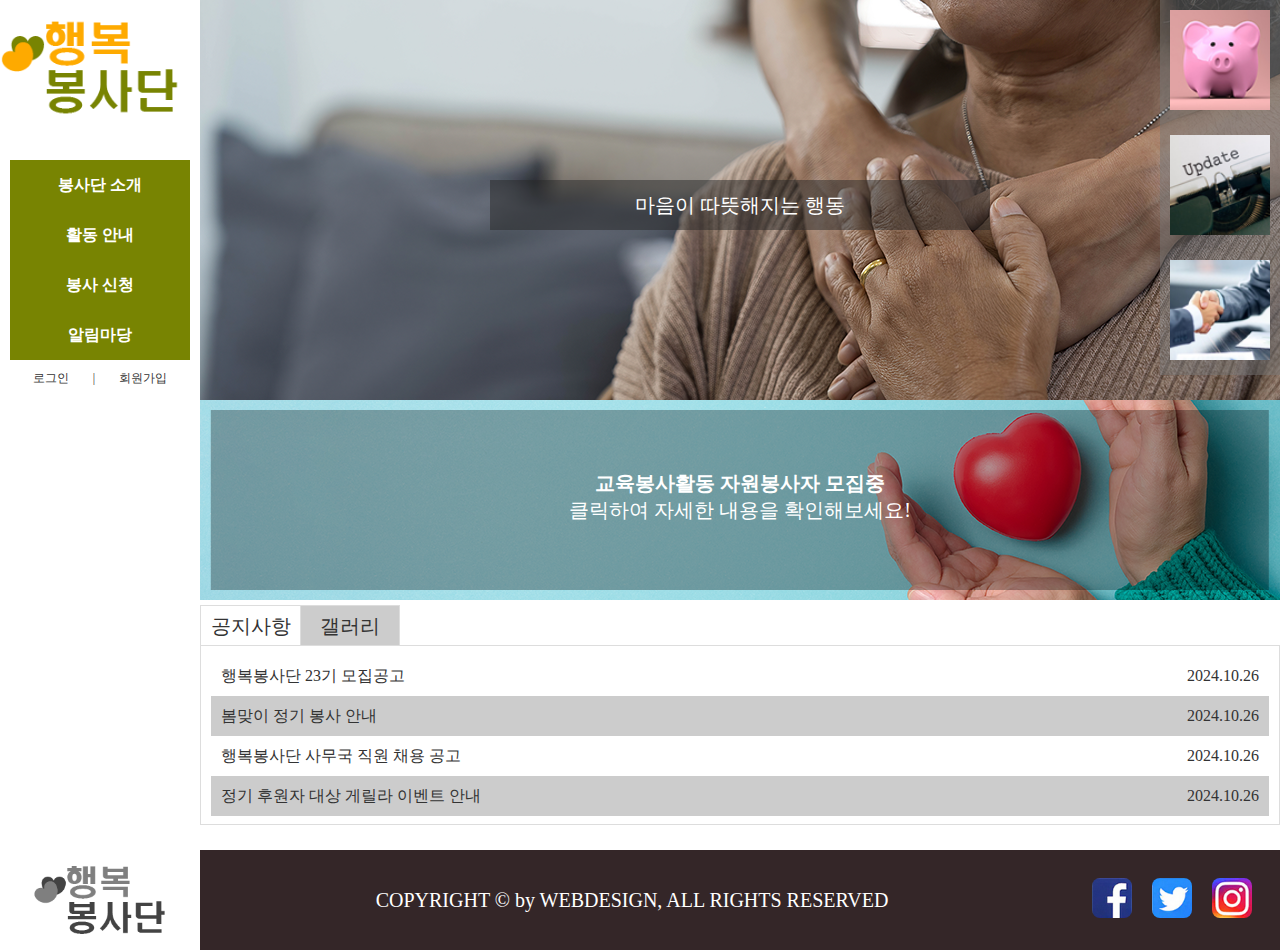
<file: 20241020/index.html>
<!DOCTYPE html>
<html lang="ko">
  <head>
    <meta charset="utf-8">
    <meta name="viewport" content="width=device-width, initial-scale=1.0">
    <link rel="stylesheet" type="text/css" href="./style.css">
    <script defer src="./script.js"></script>
    <title>행복봉사단</title>
  </head>
  <body>
    <header>
      <div class="top">
        <div class="logo">
          <img src="./images/logoTop.png" alt="logotop">
        </div>
        <nav class="menu">
          <ul class="navi">
            <li>
              <a href="#">봉사단 소개</a>
              <ul class="submenu">
                <li><a href="#">설립목적</a></li>
                <li><a href="#">이사진</a></li>
              </ul>
            </li>
            <li>
              <a href="#">활동 안내</a>
              <ul class="submenu">
                <li><a href="#">말벗봉사</a></li>
                <li><a href="#">연탄봉사</a></li>
                <li><a href="#">식사봉사</a></li>
              </ul>
            </li>
            <li>
              <a href="#">봉사 신청</a>
              <ul class="submenu">
                <li><a href="#">정기봉사자</a></li>
                <li><a href="#">지역별</a></li>
                <li><a href="#">활동별</a></li>
                <li><a href="#">봉사자등록</a></li>
              </ul>
            </li>
            <li>
              <a href="#">알림마당</a>
              <ul class="submenu">
                <li><a href="#">공지사항</a></li>
                <li><a href="#">문의하기</a></li>
              </ul>
            </li>
          </ul>
        </nav>
        <div class="spotmenu">
          <ul>
            <li class="spotmenu-btn">
              <a href="#">로그인</a>
            </li>
            <li>|</li>
            <li class="spotmenu-btn">
              <a href="#">회원가입</a>
            </li>
          </ul>
        </div>
      </div>
      <div class="btlogo">
        <img src="./images/logoBottom.png" alt="logobottom">
      </div>
    </header>
    <main>
      <div class="imgslide">
        <div class="slidelist">
          <ul>
            <li>
              <a href="#">
                <img src="./images/img1.jpg" alt="img1">
                <span>마음이 따뜻해지는 행동</span>
              </a>
            </li>
            <li>
              <a href="#">
                <img src="./images/img2.jpg" alt="img2">
                <span>행복의 씨앗을 심는 일</span>
              </a>
            </li>
            <li>
              <a href="#">
                <img src="./images/img3.jpg" alt="img3">
                <span>이웃과 함께하는 기쁨</span>
              </a>
            </li>
          </ul>
        </div>
      </div>
      <div class="contents">
        <div class="banner">
          <a href="#">
            <img src="./images/banner.png" alt="banner">
            <div class="banner-texts">
              <h4>교육봉사활동 자원봉사자 모집중</h4>
              <span>클릭하여 자세한 내용을 확인해보세요!</span>
            </div>
          </a>
        </div>
        <div class="tabmenu">
          <ul>
            <li class="active">
              <a href="#">공지사항</a>
              <div class="notice">
                <ul>
                  <li>
                    <a href="#">행복봉사단 23기 모집공고</a>
                    <span>2024.10.26</span>
                  </li>
                  <li>
                    <a href="#">봄맞이 정기 봉사 안내</a>
                    <span>2024.10.26</span>
                  </li>
                  <li>
                    <a href="#">행복봉사단 사무국 직원 채용 공고</a>
                    <span>2024.10.26</span>
                  </li>
                  <li>
                    <a href="#">정기 후원자 대상 게릴라 이벤트 안내</a>
                    <span>2024.10.26</span>
                  </li>
                </ul>
              </div>
            </li>
            <li>
              <a href="#">갤러리</a>
              <div class="gallery">
                <ul>
                  <li>
                    <a href="#">
                      <img src="./images/gallery1.jpg" alt="gallery1">
                    </a>
                  </li>
                  <li>
                    <a href="#">
                      <img src="./images/gallery2.jpg" alt="gallery2">
                    </a>
                  </li>
                  <li>
                    <a href="#">
                      <img src="./images/gallery3.jpg" alt="gallery3">
                    </a>
                  </li>
                </ul>
              </div>
            </li>
          </ul>
        </div>
      </div>
      <div id="layer">
        <div class="layer_up">
          <div class="uptitle">행복봉사단 23시 모집 공고 안내문</div>
          <div class="upbody">
            Lorem ipsum dolor sit amet consectetur adipisicing elit. Asperiores quo nulla assumenda quae ullam, numquam animi eveniet natus corporis cupiditate quos impedit minima, vitae hic deserunt velit vel iure eos?
          </div>
          <div class="btn">닫기</div>
        </div>
      </div>
      <div id="shortcut">
        <a href="#">
          <img src="./images/shortcut1.jpg" alt="shortcut1">
        </a>
        <a href="#">
          <img src="./images/shortcut2.jpg" alt="shortcut2">
        </a>
        <a href="#">
          <img src="./images/shortcut3.jpg" alt="shortcut3">
        </a>
      </div>
      <footer>
        <div class="btwrap">
          <div class="copy">
            COPYRIGHT &copy; by WEBDESIGN, ALL RIGHTS RESERVED
          </div>
          <div class="sns">
            <ul>
              <li>
                <a href="#">
                  <img src="./images/sns1.jpg" alt="sns1">
                </a>
              </li>
              <li>
                <a href="#">
                  <img src="./images/sns2.jpg" alt="sns2">
                </a>
              </li>
              <li>
                <a href="#">
                  <img src="./images/sns3.jpg" alt="sns3">
                </a>
              </li>
            </ul>
          </div>
        </div>
      </footer>
    </main>
  </body>
</html>
</file>
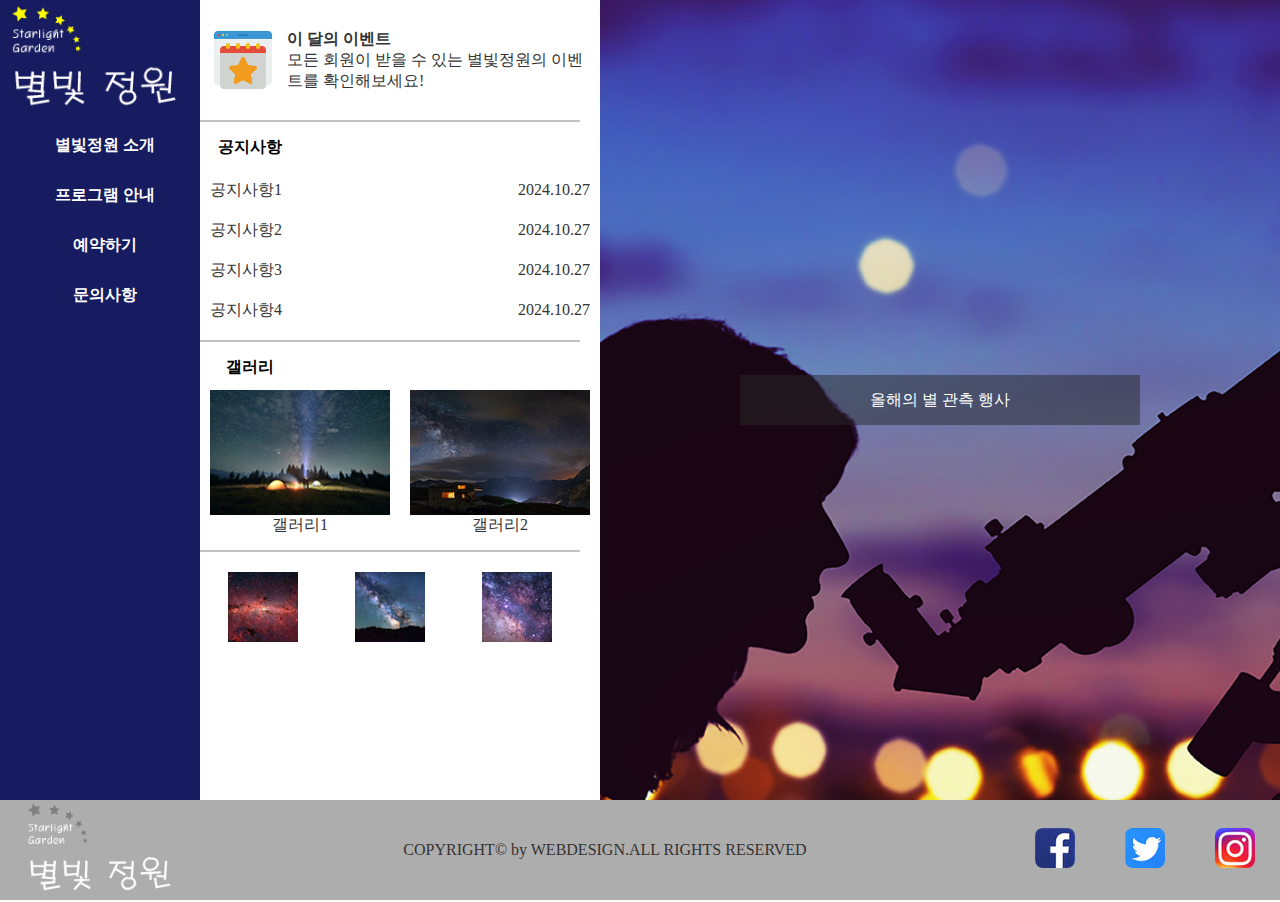
<file: 20241026/index.html>
<!DOCTYPE html>
<html lang="ko">
  <head>
    <meta charset="UTF-8">
    <meta name="viewport" content="width=device-width initial-scale=1.0">
    <link rel="stylesheet" type="text/css" href="./style.css">
    <script defer src="./script.js"></script>
    <title>별빛정원</title>
  </head>
  <body>
    <header>
      <div class="top">
        <div class="logo">
          <a href="#">
            <img src="./images/logoTop.png" alt="logoTop">
          </a>
        </div>
        <nav class="menu">
          <ul class="navi">
            <li>
              <a href="#">별빛정원 소개</a>
              <ul class="submenu">
                <li>
                  <a href="#">별빛정원의 역사</a>
                </li>
                <li>
                  <a href="#">실내 시설</a>
                </li>
                <li>
                  <a href="#">야외 시설</a>
                </li>
                <li>
                  <a href="#">별빛 축제</a>
                </li>
              </ul>
            </li>
            <li>
              <a href="#">프로그램 안내</a>
              <ul class="submenu">
                <li>
                  <a href="#">별빛관람</a>
                </li>
                <li>
                  <a href="#">천문학 강연</a>
                </li>
                <li>
                  <a href="#">천체 망원경</a>
                </li>
                <li>
                  <a href="#">자연과학 교육</a>
                </li>
              </ul>
            </li>
            <li>
              <a href="#">예약하기</a>
              <ul class="submenu">
                <li>
                  <a href="#">체험 가격</a>
                </li>
                <li>
                  <a href="#">개인 예약</a>
                </li>
                <li>
                  <a href="#">단체 예약</a>
                </li>
                <li>
                  <a href="#">예약 확인</a>
                </li>
              </ul>
            </li>
            <li>
              <a href="#">문의사항</a>
              <ul class="submenu">
                <li>
                  <a href="#">오시는 길</a>
                </li>
                <li>
                  <a href="#">주차정보</a>
                </li>
                <li>
                  <a href="#">FAQ</a>
                </li>
                <li>
                  <a href="#">문의하기</a>
                </li>
              </ul>
            </li>
          </ul>
        </nav>
      </div>
      <div class="bottom">
        <div class="btlogo">
          <a href="#">
            <img src="./images/logoBottom_1.png" alt="logoBottom">
          </a>
        </div>
      </div>
    </header>
    <main>
      <div class="bodywrap">
        <div class="contents">
          <div id="banner">
            <a href="#">
              <img src="./images/banner.png" alt="banner">
              <div class="bntext">
                <h4>이 달의 이벤트</h4>
                <p>
                  모든 회원이 받을 수 있는 별빛정원의 이벤트를 확인해보세요!
                </p>
              </div>
            </a>
          </div>
          <div class="notice">
            <div class="tab">
              <h4>공지사항</h4>
            </div>
            <ul>
              <li>
                <a href="#">공지사항1</a>
                <span>2024.10.27</span>
              </li>
              <li>
                <a href="#">공지사항2</a>
                <span>2024.10.27</span>
              </li>
              <li>
                <a href="#">공지사항3</a>
                <span>2024.10.27</span>
              </li>
              <li>
                <a href="#">공지사항4</a>
                <span>2024.10.27</span>
              </li>
            </ul>
          </div>
          <div class="gallery">
            <div class="tab">
              <h4>갤러리</h4>
            </div>
            <ul>
              <li>
                <a href="#">
                  <img src="./images/gallery1.jpg" alt="gallery1">
                  <span>갤러리1</span>
                </a>
              </li>
              <li>
                <a href="#">
                  <img src="./images/gallery2.jpg" alt="gallery2">
                  <span>갤러리2</span>
                </a>
              </li>
            </ul>
          </div>
          <div class="shortcut">
            <a href="#">
              <img src="./images/shortcut1.jpg" alt="sc1">
            </a>
            <a href="#">
              <img src="./images/shortcut2.jpg" alt="sc2">
            </a>
            <a href="#">
              <img src="./images/shortcut3.jpg" alt="sc3">
            </a>
          </div>
        </div>
        <div class="imgslide">
          <div class="slidelist">
            <ul>
              <li>
                <a href="#">
                  <img src="./images/img1.jpg" alt="img1">
                  <span>올해의 별 관측 행사</span>
                </a>
              </li>
              <li>
                <a href="#">
                  <img src="./images/img2.jpg" alt="img2">
                  <span>별들과 함께 대화하는 시간</span>
                </a>
              </li>
              <li>
                <a href="#">
                  <img src="./images/img3.jpg" alt="img3">
                  <span>아름다운 별빛의 향연</span>
                </a>
              </li>
            </ul>
          </div>
        </div>
      </div>
      <div id="modal">
        <div class="modal_up">
          <div class="uptitle">올해의 별빛 축제</div>
          <div class="upbody">올해 별빛 축제에 많은 참여를 바랍니다.</div>
          <div class="btn">닫기</div>
        </div>
      </div>
      <footer>
        <div class="copy">
          COPYRIGHT&copy; by WEBDESIGN.ALL RIGHTS RESERVED
        </div>
        <div class="sns">
          <ul>
            <li>
              <a href="#">
                <img src="./images/sns1.jpg" alt="sns1">
              </a>
            </li>
            <li>
              <a href="#">
                <img src="./images/sns2.jpg" alt="sns2">
              </a>
            </li>
            <li>
              <a href="#">
                <img src="./images/sns3.jpg" alt="sns3">
              </a>
            </li>
          </ul>
        </div>
      </footer>
    </main>
  </body>
</html>
</file>
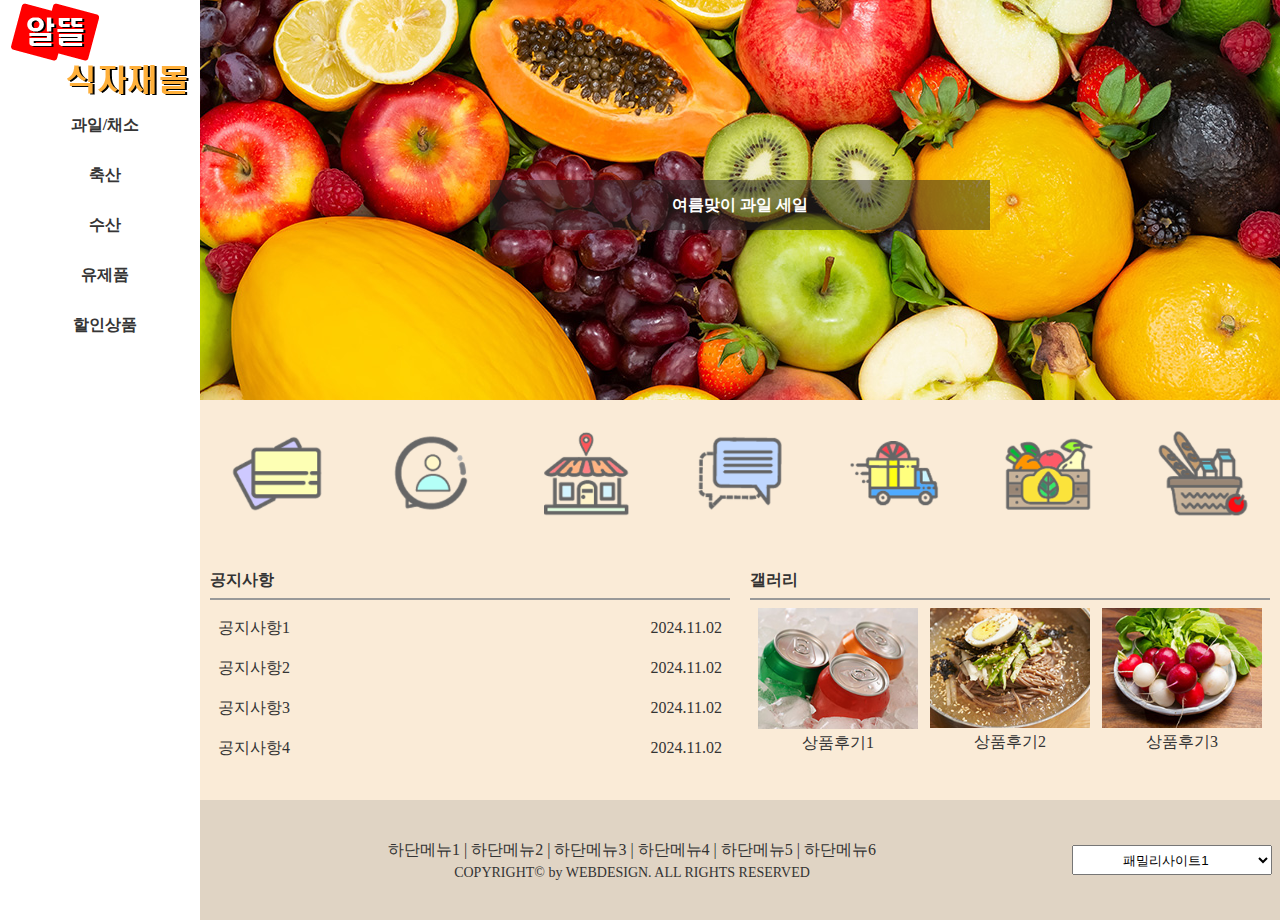
<file: 20241027/index.html>
<!DOCTYPE html>
<html lang="ko">
  <head>
    <meta charset="UTF-8">
    <meta name="viewport" content="width=device-width initial-scale=1.0">
    <link href="./css/style.css" type="text/css" rel="stylesheet">
    <script defer src="./script/script.js"></script>
    <title>알뜰 식자재몰</title>
  </head>
  <body>
    <header>
      <div class="top">
        <div class="logo">
          <a href="#">
            <img src="./images/logo.png" alt="logo">
          </a>
        </div>
        <div id="menu_bg"></div>
        <nav class="menu">
          <ul class="navi">
            <li>
              <a href="#">과일/채소</a>
              <ul class="submenu">
                <li><a href="#">감자/고구마</a></li>
                <li><a href="#">버섯종류</a></li>
                <li><a href="#">나물종류</a></li>
                <li><a href="#">냉장과일</a></li>
                <li><a href="#">냉동과일</a></li>
              </ul>
            </li>
            <li>
              <a href="#">축산</a>
              <ul class="submenu">
                <li><a href="#">돼지고기</a></li>
                <li><a href="#">소고기</a></li>
                <li><a href="#">닭/오리고기</a></li>
                <li><a href="#">계란</a></li>
              </ul>
            </li>
            <li>
              <a href="#">수산</a>
              <ul class="submenu">
                <li><a href="#">생선</a></li>
                <li><a href="#">조개</a></li>
                <li><a href="#">새우</a></li>
              </ul>
            </li>
            <li>
              <a href="#">유제품</a>
              <ul class="submenu">
                <li><a href="#">우유/두유</a></li>
                <li><a href="#">버터/마가린</a></li>
                <li><a href="#">치즈</a></li>
              </ul>
            </li>
            <li>
              <a href="#">할인상품</a>
              <ul class="submenu">
                <li><a href="#">일회용품</a></li>
                <li><a href="#">과자류</a></li>
              </ul>
            </li>
          </ul>
        </nav>
      </div>
    </header>
    <main>
      <div class="imgslide">
        <div class="slidelist">
          <ul>
            <li>
              <a href="#">
                <img src="./images/img1.jpg" alt="img1">
                <span>여름맞이 과일 세일</span>
              </a>
            </li>
            <li>
              <a href="#">
                <img src="./images/img2.jpg" alt="img2">
                <span>스낵류 균일가</span>
              </a>
            </li>
            <li>
              <a href="#">
                <img src="./images/img3.jpg" alt="img3">
                <span>3만원 이상 구매 시 전국 어디든 무료배송</span>
              </a>
            </li>
          </ul>
        </div>
      </div>
      <div class="bodywrap">
        <div class="shortcut">
          <a href="#">
            <img src="./images/shortcut1.png" alt="shortcut1">
          </a>
          <a href="#">
            <img src="./images/shortcut2.png" alt="shortcut2">
          </a>
          <a href="#">
            <img src="./images/shortcut3.png" alt="shortcut3">
          </a>
          <a href="#">
            <img src="./images/shortcut4.png" alt="shortcut4">
          </a>
          <a href="#">
            <img src="./images/shortcut5.png" alt="shortcut5">
          </a>
          <a href="#">
            <img src="./images/shortcut6.png" alt="shortcut6">
          </a>
          <a href="#">
            <img src="./images/shortcut7.png" alt="shortcut7">
          </a>
        </div>
        <div class="contents">
          <div class="notice">
            <div class="tab">
              <h4>공지사항</h4>
            </div>
            <ul>
              <li>
                <a href="#">공지사항1</a>
                <span>2024.11.02</span>
              </li>
              <li>
                <a href="#">공지사항2</a>
                <span>2024.11.02</span>
              </li>
              <li>
                <a href="#">공지사항3</a>
                <span>2024.11.02</span>
              </li>
              <li>
                <a href="#">공지사항4</a>
                <span>2024.11.02</span>
              </li>
            </ul>
          </div>
          <div class="gallery">
            <div class="tab">
              <h4>갤러리</h4>
            </div>
            <ul>
              <li>
                <a href="#">
                  <img src="./images/gallery1.jpg" alt="gallery1">
                  <span>상품후기1</span>
                </a>
              </li>
              <li>
                <a href="#">
                  <img src="./images/gallery2.jpg" alt="gallery2">
                  <span>상품후기2</span>
                </a>
              </li>
              <li>
                <a href="#">
                  <img src="./images/gallery3.jpg" alt="gallery3">
                  <span>상품후기3</span>
                </a>
              </li>
            </ul>
          </div>
        </div>
      </div>
      <div id="layer">
        <div class="layer_up">
          <div class="uptitle">연휴기간 배송 휴무일 안내</div>
          <div class="upbody">
            Lorem ipsum dolor sit amet consectetur adipisicing elit. Dignissimos culpa impedit autem molestiae enim at ullam itaque sit sed repellat eos iste ut ad nisi delectus minima porro, omnis id.
          </div>
          <div class="btn">닫기</div>
        </div>
      </div>
      <footer>
        <div class="bottom">
          <div class="btmenu">
            <ul>
              <li><a href="#">하단메뉴1</a></li>
              <li><a href="#">하단메뉴2</a></li>
              <li><a href="#">하단메뉴3</a></li>
              <li><a href="#">하단메뉴4</a></li>
              <li><a href="#">하단메뉴5</a></li>
              <li><a href="#">하단메뉴6</a></li>
            </ul>
          </div>
          <div class="copy">
            COPYRIGHT&copy; by WEBDESIGN. ALL RIGHTS RESERVED
          </div>
        </div>
        <div class="familysite">
          <select>
            <option value="#">패밀리사이트1</option>
            <option value="#">패밀리사이트2</option>
            <option value="#">패밀리사이트3</option>
          </select>
        </div>
      </footer>
    </main>
  </body>
</html>
</file>
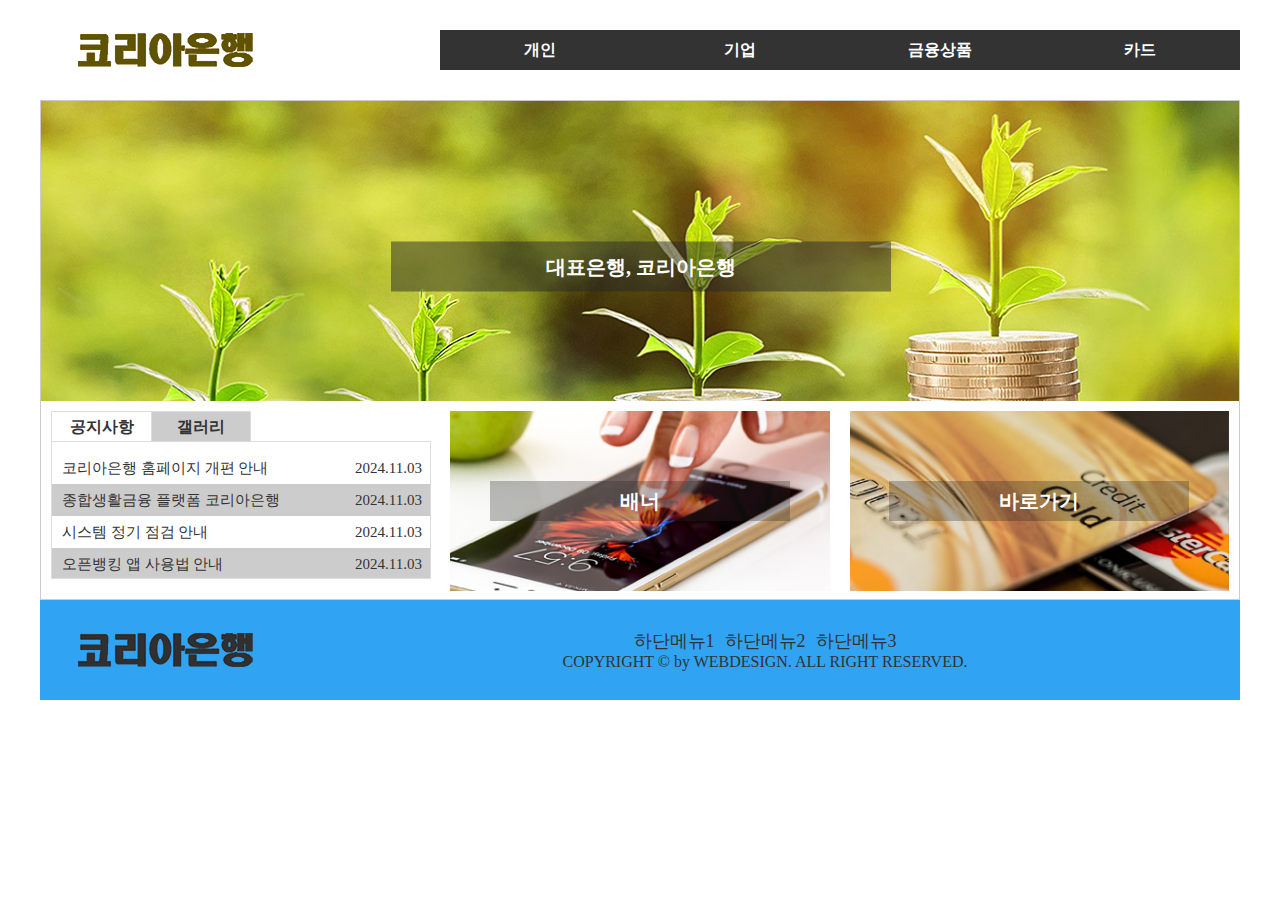
<file: 20241102/index.html>
<!DOCTYPE HTML>
<html lang="ko">
  <head>
    <meta charset="UTF-8">
    <meta name="viewport" content="width=device-width, initial-scale=1.0">
    <link href="./css/style.css" type="text/css" rel="stylesheet">
    <script defer src="./script/script.js"></script>
    <title>코리아은행</title>
  </head>
  <body>
    <main>
      <header>
        <div class="wrap">
          <div class="logo">
            <a href="#">
              <img src="./images/logo_top.png" alt="logo_top">
            </a>
          </div>
          <nav class="menu">
            <ul class="navi">
              <li>
                <a href="#">개인</a>
                <ul class="submenu">
                  <li><a href="#">조회</a></li>
                  <li><a href="#">이체</a></li>
                  <li><a href="#">공과금</a></li>
                  <li><a href="#">예금/신탁</a></li>
                </ul>
              </li>
              <li>
                <a href="#">기업</a>
                <ul class="submenu">
                  <li><a href="#">조회</a></li>
                  <li><a href="#">이체</a></li>
                  <li><a href="#">전자결제</a></li>
                  <li><a href="#">수표/어음</a></li>
                </ul>
              </li>
              <li>
                <a href="#">금융상품</a>
                <ul class="submenu">
                  <li><a href="#">저축상품</a></li>
                  <li><a href="#">대출상품</a></li>
                  <li><a href="#">투자상품</a></li>
                </ul>
              </li>
              <li>
                <a href="#">카드</a>
                <ul class="submenu">
                  <li><a href="#">카드정보</a></li>
                  <li><a href="#">카드신청</a></li>
                  <li><a href="#">이용내역조회</a></li>
                </ul>
              </li>
            </ul>
          </nav>
        </div>
      </header>
      <div class="bodywrap">
        <div class="imgslide">
          <div class="slidelist">
            <ul>
              <li>
                <a href="#">
                  <img src="./images/img1.jpg" alt="img1">
                  <span>대표은행, 코리아은행</span>
                </a>
              </li>
              <li>
                <a href="#">
                  <img src="./images/img2.jpg" alt="img2">
                  <span>차원이 다른 코리아은행</span>
                </a>
              </li>
              <li>
                <a href="#">
                  <img src="./images/img3.jpg" alt="img3">
                  <span>더욱 쉬운 오픈뱅킹 서비스</span>
                </a>
              </li>
            </ul>
          </div>
        </div>
        <div class="contents">
          <ul class="tabmenu">
            <li class="tab active">
              <h4>공지사항</h4>
              <div class="notice">
                <ul>
                  <li>
                    <a href="#">코리아은행 홈페이지 개편 안내</a>
                    <span>2024.11.03</span>
                  </li>
                  <li>
                    <a href="#">종합생활금융 플랫폼 코리아은행</a>
                    <span>2024.11.03</span>
                  </li>
                  <li>
                    <a href="#">시스템 정기 점검 안내</a>
                    <span>2024.11.03</span>
                  </li>
                  <li>
                    <a href="#">오픈뱅킹 앱 사용법 안내</a>
                    <span>2024.11.03</span>
                  </li>
                </ul>
              </div>
            </li>
            <li class="tab">
              <h4>갤러리</h4>
              <div class="gallery">
                <ul>
                  <li>
                    <a href="#">
                      <img src="./images/gallery1.jpg" alt="gallery1">
                    </a>
                  </li>
                  <li>
                    <a href="#">
                      <img src="./images/gallery2.jpg" alt="gallery2">
                    </a>
                  </li>
                  <li>
                    <a href="#">
                      <img src="./images/gallery3.jpg" alt="gallery3">
                    </a>
                  </li>
                </ul>
              </div>
            </li>
          </ul>
          <div class="otherwrap">
            <div class="banner">
              <a href="#">
                <img src="./images/banner.jpg" alt="banner">
                <h4 class="bntext">배너</h4>
              </a>
            </div>
            <div class="shortcut">
              <a href="#">
                <img src="./images/shortcut.jpg" alt="shortcut">
                <h4 class="bntext">바로가기</h4>
              </a>
            </div>
          </div>
        </div>
      </div>
      <div id="layer">
        <div class="layer_up">
          <div class="uptitle">코리아은행 기업 서비스 개선 안내</div>
          <div class="upbody">
            Lorem ipsum dolor sit amet, consectetur adipisicing elit. Excepturi optio eligendi eaque ad sequi quod commodi sunt pariatur atque rerum labore cupiditate illum minima dolorum adipisci explicabo dignissimos, veniam eius?
          </div>
          <div class="btn">닫기</div>
        </div>
      </div>
      <footer>
        <div class="wrap">
          <div class="btlogo">
            <a href="#">
              <img src="./images/logo_bottom.png" alt="logo_bottom">
            </a>
          </div>
          <div class="site">
            <div class="btmenu">
              <ul>
                <li><a href="#">하단메뉴1</a></li>
                <li><a href="#">하단메뉴2</a></li>
                <li><a href="#">하단메뉴3</a></li>
              </ul>
            </div>
            <div class="copy">
              COPYRIGHT &copy; by WEBDESIGN. ALL RIGHT RESERVED.
            </div>
          </div>
        </div>
      </footer>
    </main>
  </body>
</html>
</file>
<file: 20241026/style.css>
@charset "utf-8";

* {
  margin: 0;
  padding: 0;
  box-sizing: border-box;
}

ul, li {
  list-style: none;
}

a {
  color: inherit;
  text-decoration: none;
}

body {
  background: #fff;
  color: #333;
  width: 100%;
  min-width: 1000px;
  height: 100vh;
  display: flex;
}

header {
  width: 200px;
  background: #171c61;
}

.top {
  width: 100%;
  height: calc(100vh - 100px);
}

.logo {
  width: 100%;
  height: 120px;
}

.logo img {
  width: 190px;
}

.btlogo {
  width: 100%;
  height: 100%;
  display: flex;
  justify-content: center;
  align-items: center;
}

.btlogo img {
  width: auto;
  height: 100px;
}

.menu {
  width: 190px;
  margin-left: 10px;
  text-align: center;
}

.navi > li {
  width: 100%;
  height: 50px;
}

.navi > li > a {
  width: 100%;
  height: 100%;
  display: inline-block;
  font: bold 16px/50px "arial";
  color: #fff;
  transition: background 0.3s, color 0.3s;
}

.navi > li > a:hover {
  background: #ffe200;
  color: #000;
}

.submenu {
  width: 100%;
  position: relative;
  left: 188px;
  top: -50px;
  opacity: 0;
  max-height: 0;
  overflow: hidden;
}

.submenu > li > a {
  display: inline-block;
  width: 190px;
  height: 50px;
  font: bold 14px/50px "arial";
  background: rgba(0, 0, 0, 0.8);
  color: #fff;
  transition: background 0.3s, color 0.3s;
}

.submenu > li > a:hover {
  background: #ffe200;
  color: #000;
}

.bottom {
  width: 100%;
  height: 100px;
  background: #aeadad;
}

main {
  width: calc(100% - 200px);
  height: 100%;
  display: flex;
  flex-direction: column;
}

.bodywrap {
  width: 100%;
  height: calc(100% - 100px);
  display: flex;
}

.contents {
  width: 400px;
  height: 100%;
}

#banner {
  width: 100%;
  height: 120px;
}

#banner > a {
  width: 100%;
  height: 100%;
  display: flex;
  justify-content: center;
  align-items: center;
  gap: 14px;
}

#banner img {
  width: 15%;
  height: auto;
}

#banner .bntext {
  width: 75%;
  font-size: 16px;
  transition: font-weight 0.3s;
}

#banner .bntext:hover {
  font-weight: bold;
}

.notice {
  width: 100%;
  height: 200px;
  margin-bottom: 20px;
}

.notice li {
  width: 100%;
  height: 40px;
  line-height: 40px;
  display: flex;
  justify-content: space-between;
  padding: 0 10px;
}

.notice li:hover {
  font-weight: bold;
}

.tab {
  width: 380px;
  height: 50px;
  border-top: 2px solid #c2c2c2;
}

.tab h4 {
  width: 100px;
  height: 50px;
  text-align: center;
  line-height: 50px;
  font-weight: bold;
  color: #000;
}

.gallery {
  width: 100%;
  height: 200px;
  margin-bottom: 10px;
}

.gallery ul {
  display: flex;
  justify-content: space-around;
}

.gallery li {
  width: 180px;
  height: 150px;
  font-size: 16px;
  text-align: center;
}

.gallery li:hover {
  opacity: 0.5;
}

.gallery a {
  display: flex;
  flex-direction: column;
}

.gallery img {
  width: auto;
  height: 125px;
}

.shortcut {
  width: 380px;
  height: 90px;
  border-top: 2px solid #c2c2c2;
  padding-top: 20px;
  display: flex;
  justify-content: space-around;
}

.shortcut img {
  width: 70px;
  height: 70px;
}

.shortcut img:hover {
  opacity: 0.5;
}

.imgslide {
  width: calc(100% - 400px);
  height: 100%;
  position: relative;
  overflow: hidden;
}

.slidelist {
  width: 300%;
  height: 100%;
}

.slidelist ul {
  display: flex;
  width: 100%;
  height: 100%;
}

.slidelist li {
  width: calc(100% / 3);
}

.slidelist img {
  width: 100%;
  height: 100%;
  object-fit: cover;
}
.slidelist span {
  position: absolute;
  top: 50%;
  margin-left: -50%;
  width: 400px;
  height: 50px;
  background: rgba(40, 40, 40, 0.5);
  color: #fff;
  text-align: center;
  line-height: 50px;
  transform: translate(-50%, -50%);
}

#modal {
  width: 100%;
  height: 100vh;
  position: absolute;
  left: 0;
  top: 0;
  background: rgba(0, 0, 0, 0.6);
  display: none;
  justify-content: center;
  align-items: center;
}

#modal.active {
  display: flex;
}

.modal_up {
  width: 400px;
  height: 300px;
  background: #fff;
  border-radius: 8px;
  padding: 20px;
  display: flex;
  flex-direction: column;
  justify-content: space-around;
  align-items: center;
}

.uptitle {
  font-size: 20px;
  font-weight: bold;
}

.upbody {
  font-size: 16px;
}

.btn {
  align-self: flex-end;
  background: #eee;
  font-size: 15px;
  padding: 8px 16px;
  border-radius: 8px;
  cursor: pointer;
}

footer {
  width: 100%;
  height: 100px;
  display: flex;
  background: #aeadad;
}

.copy {
  width: calc(100% - 270px);
  height: 100%;
  display: flex;
  justify-content: center;
  align-items: center;
}

.sns {
  width: 270px;
  height: 100%;
}

.sns ul {
  width: 100%;
  height: 100%;
  display: flex;
  justify-content: space-around;
  align-items: center;
}

.sns img {
  width: 40px;
  height: 40px;
  border-radius: 8px;
  transition: opacity 0.3s;
}

.sns img:hover {
  opacity: 0.5;
}
</file>
<file: 20241027/css/style.css>
@charset "UTF-8";

* {
  margin: 0;
  padding: 0;
  box-sizing: border-box;
}

ul, li {
  list-style: none;
}

a {
  text-decoration: none;
  color: inherit;
}

body {
  width: 100%;
  height: 920px;
  color: #333;
  display: flex;
}

header {
  width: 200px;
}

.logo {
  width: 100%;
  height: 100px;
  margin-left: 10px;
}

#menu_bg {
  width: calc(100% - 200px);
  max-width: 0;
  overflow: hidden;
  height: 252px;
  background: rgba(204, 204, 204, 0.5);
  position: absolute;
  top: 100px;
  left: 200px;
  opacity: 0;
  z-index: 2;
}

.menu {
  width: 100%;
  height: 250px;
}

.navi {
  width: 190px;
  margin-left: 10px;
}

.navi > li {
  width: 100%;
  height: 50px;
  display: flex;
  position: relative;
}

.navi > li > a {
  display: inline-block;
  width: 100%;
  height: 100%;
  font-size: 16px;
  font-weight: bold;
  background: #fff;
  text-align: center;
  line-height: 50px;
  color: #353535;
  transition: background 0.3s, color 0.3s;
}

.navi > li > a:hover {
  background: #776d70;
  color: #fff;
}

.submenu {
  opacity: 0;
  width: 900px;
  max-width: 0;
  overflow: hidden;
  height: 50px;
  position: absolute;
  left: 189px;
  top: 50%;
  transform: translateY(-50%);
  z-index: 2;
}

.submenu > li {
  width: 180px;
  height: 50px;
  display: inline;
}

.submenu > li > a {
  display: inline-block;
  color: #000;
  font-size: 14px;
  font-weight: bold;
  text-align: center;
  line-height: 50px;
  width: 160px;
  height: 50px;
  transition: background 0.3s, color 0.3s;
}

.submenu > li > a:hover {
  background: #333;
  color: #fff;
}

main {
  width: calc(100% - 200px);
  height: 100%;
}

.imgslide {
  width: 100%;
  height: 400px;
  overflow: hidden;
  position: relative;
}

.slidelist {
  width: 100%;
  height: 1200px;
  transition: margin-top 1s ease;
}

.slidelist li {
  width: 100%;
  height: 400px;
}

.slidelist img {
  width: 100%;
  height: 100%;
  object-fit: cover;
}

.slidelist span {
  position: absolute;
  left: 50%;
  margin-top: 180px;
  transform: translateX(-50%);
  background: rgba(40, 40, 40, 0.5);
  color: #fff;
  width: 500px;
  height: 50px;
  text-align: center;
  line-height: 50px;
  font-weight: bold;
}

.bodywrap {
  width: 100%;
  height: 400px;
  background: #faebd7;
}

.shortcut {
  width: 100%;
  height: 150px;
  display: flex;
  justify-content: space-around;
  align-items: center;
}

.shortcut img {
  width: 100px;
  height: auto;
  transition: opacity 0.3s;
}

.shortcut img:hover {
  opacity: 0.5;
}

.contents {
  display: flex;
  width: 100%;
  height: 250px;
}

.tab {
  width: 100%;
  height: 40px;
  margin-bottom: 8px;
  border-bottom: 2px solid #999;
}

.tab h4 {
  line-height: 40px;
}

.notice {
  flex: 1;
  padding: 10px;
}

.notice li {
  width: 100%;
  height: 40px;
  display: flex;
  justify-content: space-between;
  align-items: center;
  font-size: 16px;
  padding: 0 8px;
  transition: font-weight 0.3s;
}

.notice li:hover {
  font-weight: bold;
}

.gallery {
  flex: 1;
  padding: 10px;
}

.gallery ul {
  display: flex;
  justify-content: space-between;
  padding: 0 8px;
  gap: 10px;
}

.gallery li {
  width: 160px;
  height: 150px;
  text-align: center;
  font-size: 16px;
  transition: opacity 0.3s;
}

.gallery li:hover {
  opacity: 0.5;
}

.gallery img {
  width: 100%;
  height: auto;
}

#layer {
  position: absolute;
  top: 0;
  left: 0;
  width: 100%;
  height: 100vh;
  background: rgba(0, 0, 0, 0.5);
  display: none;
  justify-content: center;
  align-items: center;
}

#layer.active {
  display: flex;
}

.layer_up {
  width: 500px;
  background: #fff;
  padding: 30px;
  border-radius: 8px;
  display: flex;
  flex-direction: column;
  justify-content: space-between;
  align-items: center;
  gap: 20px;
}

.uptitle {
  font: bold 20px/20px "arial";
}

.upbody {
  font-size: 16px;
  line-height: 30px;
}

.btn {
  background: #ccc;
  font-size: 14px;
  font-weight: bold;
  align-self: flex-end;
  padding: 8px 14px;
  border-radius: 8px;
  cursor: pointer;
}

footer {
  width: 100%;
  height: 120px;
  display: flex;
  background: #e0d4c4;
}

.bottom {
  width: 100%;
  height: 100%;
  display: flex;
  flex-direction: column;
  justify-content: center;
  align-items: center;
  flex: 4;
  gap: 4px;
}

.btmenu ul {
  display: flex;
  gap: 4px;
}

.btmenu li::after {
  content: " |";
}

.btmenu li:last-child::after {
  content: "";
}

.copy {
  font-size: 14px;
}

.familysite {
  flex: 1;
  width: 100%;
  height: 100%;
  display: flex;
  justify-content: center;
  align-items: center;
}

.familysite select {
  width: 200px;
  height: 30px;
  text-align: center;
}

.familysite select:focus {
  outline: none;
}
</file>
<file: 20241020/style.css>
@charset "utf-8";

/* reset */
* {
  margin: 0;
  padding: 0;
  box-sizing: border-box;
}

ul, li {
  list-style: none;
}

a {
  text-decoration: none;
  color: inherit;
}

/* variables */
:root {
  --main-text-color: #333;
  --main-bg-color: #fff;
}

/* contents */
body {
  background: var(--main-bg-color);
  color: var(--main-text-color);
  font-size: 20px;
  display: flex;
}

header {
  width: 200px;
}

.top {
  width: 100%;
  height: 850px;
}

.logo {
  width: 100%;
  height: 150px;
}

.logo img {
  width: 180px;
}


.menu {
  width: 100%;
}

.navi {
  height: auto;
  margin: 10px 0 0 10px;
  text-align: center;
}

.navi > li {
  width: 180px;
}

.navi > li > a {
  display: inline-block;
  width: 100%;
  font-size: 16px;
  font-weight: bold;
  line-height: 50px;
  background: #788402;
  color: var(--main-bg-color);
  transition: background 0.3s, color 0.3s;
}

.navi > li > a:hover {
  background: #342628;
  color:#feaa00;
}

.submenu {
  width: 100%;
  display: none;
  opacity: 0;
}

.submenu > li {
  width: 100%;
  height: 50px;
}

.submenu > li > a {
  display: inline-block;
  width: 100%;
  line-height: 50px;
  font-size: 14px;
  font-weight: bold;
  background: #ccc;
  color: var(--main-bg-color);
  transition: background 0.3s, color 0.3s;
}

.submenu > li > a:hover {
  background: #999;
  color: #feaa00;
}

.spotmenu > ul {
  display: flex;
  justify-content: space-evenly;
  align-items: center;
  width: 180px;
  font-size: 12px;
  margin: 10px 0 0 10px;
}

.spotmenu-btn:hover {
  font-weight: bold;
}

.btlogo {
  width: 100%;
  height: 100px;
  display: flex;
  justify-content: center;
  align-items: center;
}

.btlogo img {
  height: 100%;
}

main {
  width: calc(100% - 200px);
  height: 950px;
}

.imgslide {
  width: 100%;
  height: 400px;
  position: relative;
  overflow: hidden;
}

.slidelist {
  width: 100%;
  height: 1200px;
  transition: margin-top 1s ease;
}

.slidelist ul li {
  width: 100%;
  height: 400px;
}

.slidelist img {
  width: 100%;
  height: 100%;
  object-fit: cover;
}

.slidelist span {
  position: absolute;
  left: 50%;
  margin-top: 180px;
  transform: translateX(-50%);
  background: rgba(40, 40, 40, 0.5);
  color: var(--main-bg-color);
  width: 500px;
  height: 50px;
  text-align: center;
  line-height: 50px;
}

.contents {
  width: 100%;
  height: 450px;
}

.banner {
  width: 100%;
  height: 200px;
  position: relative;
  margin-bottom: 5px;
}

.banner img {
  width: 100%;
  height: 100%;
  object-fit: cover;
}

.banner .banner-texts {
  position: absolute;
  top: 50%;
  left: 50%;
  transform: translate(-50%, -50%);
  text-align: center;
  background: rgba(0, 0, 0, 0.3);
  color: var(--main-bg-color);
  width: 98%;
  height: 180px;
  padding-top: 60px;
  transition: background 0.5s;
}

.banner .banner-texts:hover {
  background: rgba(0, 0, 0, 0.5);
}

.tabmenu {
  width: 100%;
  height: 250px;
  position: relative;
}

.tabmenu > ul {
  display: flex;
}

.tabmenu > ul > li {
  width: 100px;
  height: 40px;
}

.tabmenu > ul > li > a {
  display: inline-block;
  width: 100%;
  height: 100%;
  text-align: center;
  line-height: 40px;
  background: #ccc;
  border: 1px solid #ddd;
  border-bottom: none;
  transition: background 0.3s;
}

.tabmenu > ul > li > a:hover {
  background: #eee;
}

.tabmenu > ul > li:first-child a {
  border-right: none;
}

.tabmenu > ul > li.active > a {
  background: var(--main-bg-color);
}

.tabmenu > ul > li div {
  position: absolute;
  left: 0;
  height: 0;
  overflow: hidden;
}

.tabmenu > ul > li.active div {
  width: 100%;
  height: 180px;
  border: 1px solid #ddd;
}

.notice ul {
  width: 100%;
  margin: 10px 0;
}

.notice li {
  height: 40px;
  font-size: 16px;
  margin: 0 10px;
  display: flex;
  justify-content: space-between;
  align-items: center;
  padding: 0 10px;
  transition: all 0.3s;
}

.notice li:hover {
  font-weight: bold;
}

.notice li:nth-child(even) {
  background: #ccc;
}

.gallery ul {
  display: flex;
  gap: 20px;
  margin-top: 15px;
  padding: 0 10px;
}

#layer {
  position: absolute;
  top: 0;
  left: 0;
  justify-content: center;
  align-items: center;
  width: 100%;
  height: 100vh;
  background: rgba(0, 0, 0, 0.5);
  display: none;
}

#layer.active {
  display: flex;
}

.layer_up {
  width: 500px;
  height: 400px;
  background: var(--main-bg-color);
  padding: 30px;
  display: flex;
  flex-direction: column;
  justify-content: center;
  align-items: center;
  gap: 30px;
  border-radius: 8px;
}

.uptitle {
  font-size: 1.5rem;
  font-weight: bold;
}

.upbody {
  font-size: 1.3rem;
}

.btn {
  align-self: flex-end;
  background: #ccc;
  font-size: 14px;
  padding: 10px 16px;
  border-radius: 8px;
  cursor: pointer;
}

#shortcut {
  position: fixed;
  top: 0;
  right: 0;
  background: rgba(120, 120, 120, 0.5);
  display: flex;
  flex-direction: column;
  justify-content: space-between;
  height: 375px;
}

#shortcut img {
  width: 100px;
  height: 100px;
  margin: 10px;
  transition: opacity 0.3s;
}

#shortcut img:hover {
  opacity: 0.5;
}

footer {
  width: 100%;
  height: 100px;
  background: #342628;
  color: #fff;
}

.btwrap {
  width: 100%;
  height: 100%;
  display: flex;
}

.copy {
  flex: 4;
  height: 100%;
  text-align: center;
  line-height: 100px;
}

.sns {
  flex: 1;
}

.sns ul {
  height: 100px;
  display: flex;
  justify-content: center;
  align-items: center;
  gap: 20px;
}

.sns img {
  width: 40px;
  height: 40px;
  border-radius: 8px;
  transition: opacity 0.3s;
}

.sns img:hover {
  opacity: 0.5;
}
</file>
<file: 20241102/css/style.css>
@charset "UTF-8";

/* reset */
* {
  margin: 0;
  padding: 0;
  box-sizing: border-box;
}

ul, li {
  list-style: none;
}

a {
  text-decoration: none;
  color: inherit
}

/* contents */
body {
  color: #333;
  font-size: 20px;
}

main {
  width: 1200px;
  margin: 0 auto;
}

header {
  width: 100%;
  height: 100px;
}

.wrap {
  width: 100%;
  height: 100%;
  display: flex;
  justify-content: space-between;
}

.logo {
  width: 250px;
  height: 100%;
}

.menu {
  width: 800px;
  height: 100%;
}

.navi {
  display: flex;
  justify-content: space-between;
  align-items: center;
  width: 100%;
  height: 100%;
}

.navi > li > a {
  display: inline-block;
  width: 200px;
  height: 40px;
  text-align: center;
  line-height: 40px;
  font-size: 16px;
  font-weight: bold;
  background: #333;
  color: #fff;
  transition: background 0.3s;
}

.navi > li > a:hover {
  background: #30a3f3;
}

.submenu {
  width: 200px;
  height: 160px;
  position: absolute;
  background: #fff;
  opacity: 0;
  max-height: 0;
  overflow: hidden;
  z-index: 1;
}

.submenu > li > a {
  display: inline-block;
  width: 200px;
  height: 40px;
  text-align: center;
  line-height: 40px;
  font-weight: bold;
  font-size: 14px;
  background: #fff;
  color: #333;
  transition: background 0.3s;
}

.submenu > li > a:hover {
  background: #30a3f3;
}

.bodywrap {
  width: 100%;
  height: 500px;
  border: 1px solid #ccc;
}

.imgslide {
  width: 100%;
  height: 300px;
  overflow: hidden;
}

.slidelist {
  width: 3600px;
  transition: margin-left 1s ease;
}

.slidelist > ul {
  display: flex;
}

.slidelist > ul > li {
  width: 1200px;
  position: relative;
}

.slidelist span {
  position: absolute;
  top: 50%;
  left: 50%;
  transform: translate(-50%, -75%);
  background: rgba(40, 40, 40, 0.5);
  color: #fff;
  width: 500px;
  height: 50px;
  text-align: center;
  line-height: 50px;
  font-weight: bold;
}

.contents {
  width: 100%;
  height: 200px;
  display: flex;
}

.tabmenu {
  width: 400px;
  height: 100%;
  display: flex;
  padding: 10px;
  position: relative;
}

.tabmenu > li {
  width: 100px;
}

.tabmenu > li > h4 {
  width: 100%;
  height: 30px;
  text-align: center;
  line-height: 30px;
  background: #ccc;
  border: 1px solid #ddd;
  border-bottom: none;
  font-size: 16px;
  cursor: pointer;
  transition: background 0.3s;
}

.tabmenu > li > h4:hover {
  background: #eee;
}

.tabmenu > li:first-child > h4 {
  border-right: none;
}

.tabmenu > li.active > h4 {
  background: #fff;
}

.tabmenu > li div {
  position: absolute;
  left: 10px;
  height: 0;
  overflow: hidden;
}

.tabmenu > li.active div {
  width: 380px;
  height: 138px;
  border: 1px solid #ddd;
}

.notice ul {
  width: 380px;
  height: 128px;
  margin-top: 10px;
  display: flex;
  flex-direction: column;
  justify-content: space-between;
}

.notice li {
  width: 100%;
  height: 32px;
  font-size: 15px;
  display: flex;
  justify-content: space-between;
  align-items: center;
  padding: 0 10px;
  transition: font-weight 0.3s;
}

.notice li:nth-child(even) {
  background: #ccc;
}

.notice li:hover {
  font-weight: bold;
}

.gallery ul {
  width: 100%;
  height: 100%;
  margin-top: 5px;
  display: flex;
  justify-content: space-around;
  align-items: center;
}

.gallery ul img {
  border-radius: 8px;
}

.otherwrap {
  width: 800px;
  height: 100%;
  display: flex;
}

.banner {
  flex: 1;
  height: 100%;
  padding: 10px;
  position: relative;
}

.banner img {
  width: 100%;
  height: 100%;
  object-fit: cover;
}

.banner h4 {
  position: absolute;
  top: 50%;
  left: 50%;
  transform: translate(-50%, -50%);
  width: 300px;
  height: 40px;
  text-align: center;
  line-height: 40px;
  background: rgba(40, 40, 40, 0.3);
  color: #fff;
}

.shortcut {
  flex: 1;
  height: 100%;
  padding: 10px;
  position: relative;
}

.shortcut img {
  width: 100%;
  height: 100%;
  object-fit: cover;
}

.shortcut h4 {
  position: absolute;
  top: 50%;
  left: 50%;
  transform: translate(-50%, -50%);
  width: 300px;
  height: 40px;
  text-align: center;
  line-height: 40px;
  background: rgba(40, 40, 40, 0.3);
  color: #fff;
}

#layer {
  position: absolute;
  top: 0;
  left: 0;
  width: 100%;
  height: 100vh;
  background: rgba(0, 0, 0, 0.5);
  display: none;
  justify-content: center;
  align-items: center;
}

#layer.active {
  display: flex;
}

.layer_up {
  width: 500px;
  height: 400px;
  border-radius: 8px;
  background: #fff;
  padding: 30px;
  display: flex;
  flex-direction: column;
  justify-content: space-around;
  align-items: center;
}

.uptitle {
  font-size: 20px;
}

.upbody {
  line-height: 30px;
  font-size: 16px;
}

.btn {
  align-self: flex-end;
  font-size: 14px;
  background: #ccc;
  padding: 8px 16px;
  border-radius: 8px;
  cursor: pointer;
}

footer {
  width: 100%;
  height: 100px;
  background: #30a3f3;
}

.btlogo {
  width: 250px;
  height: 100%;
}

.site {
  width: 950px;
  height: 100%;
  display: flex;
  flex-direction: column;
  justify-content: center;
  align-items: center;
}

.btmenu {
  font-size: 18px;
}

.btmenu ul {
  display: flex;
  gap: 10px;
}

.copy {
  font-size: 16px;
}
</file>
